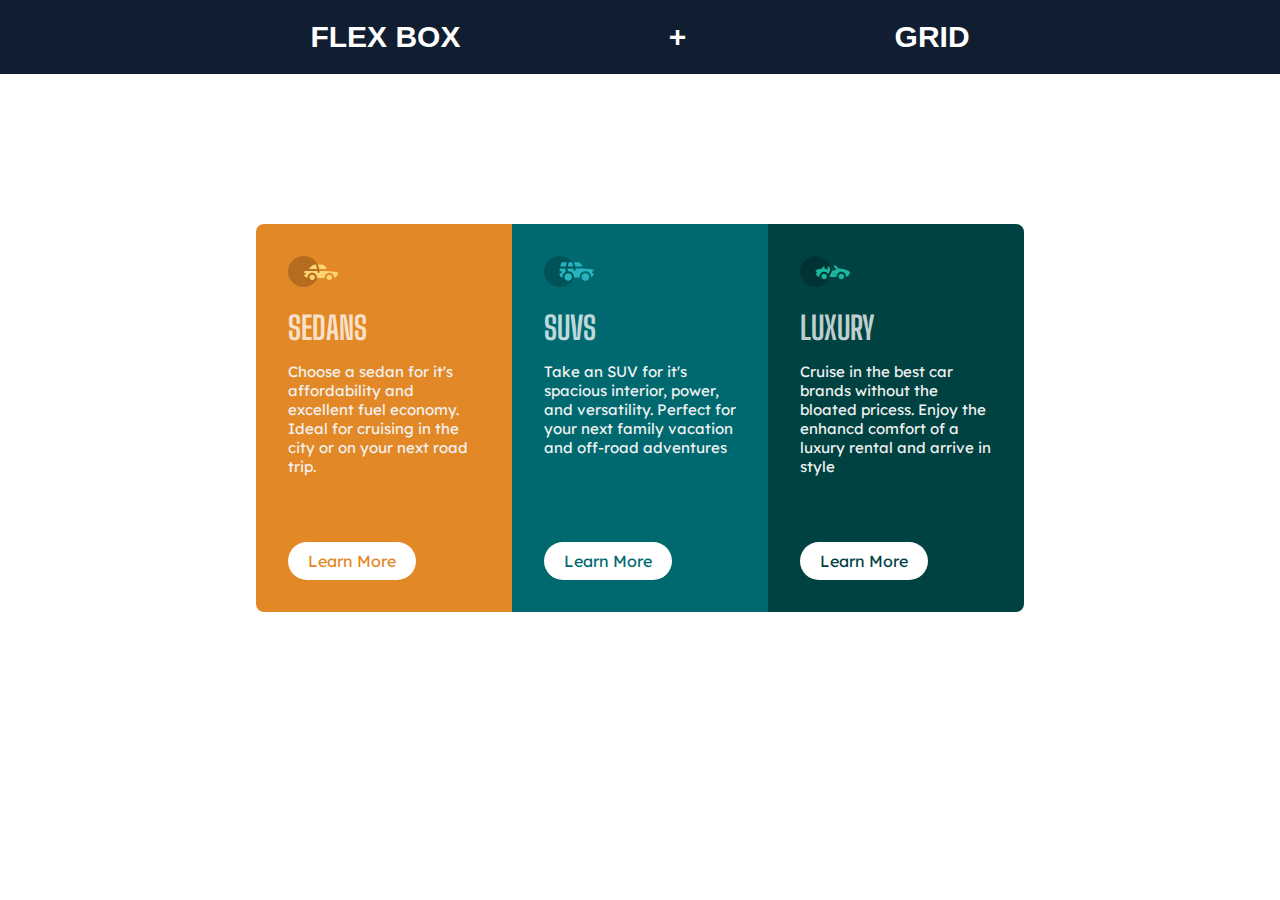
<file: index.html>
<!DOCTYPE html>
<html lang="en">
  <head>
    <meta charset="UTF-8" />
    <meta http-equiv="X-UA-Compatible" content="IE=edge" />
    <meta name="viewport" content="width=device-width, initial-scale=1.0" />
    <title>Flex Box Layout</title>
    <link rel="stylesheet" href="style.css" />
  </head>
  <body>
    <header>
      <ul>
        <li><a href="index.html">Flex Box</a></li>
        <li><a href="#">+</a></li>
        <li><a href="grid.html">Grid</a></li>
      </ul>
    </header>

    <main class="flex-container">
      <div class="cars">
        <div class="sedans">
          <img src="images/icon-sedans.svg" alt="sedan" />

          <h1>SEDANS</h1>
          <p>
            Choose a sedan for it's affordability and excellent fuel economy.
            Ideal for cruising in the city or on your next road trip.
          </p>
          <button class="btn-orange">Learn More</button>
        </div>

        <div class="suvs">
          <img src="images/icon-suvs.svg" alt="suv" />

          <h1>SUVS</h1>
          <p>
            Take an SUV for it's spacious interior, power, and versatility.
            Perfect for your next family vacation and off-road adventures
          </p>
          <button class="btn-cyan">Learn More</button>
        </div>

        <div class="luxury">
          <img src="images/icon-luxury.svg" alt="luxury" />

          <h1>LUXURY</h1>
          <p>
            Cruise in the best car brands without the bloated pricess. Enjoy the
            enhancd comfort of a luxury rental and arrive in style
          </p>
          <button class="btn-green">Learn More</button>
        </div>
      </div>
    </main>
  </body>
</html>
</file>
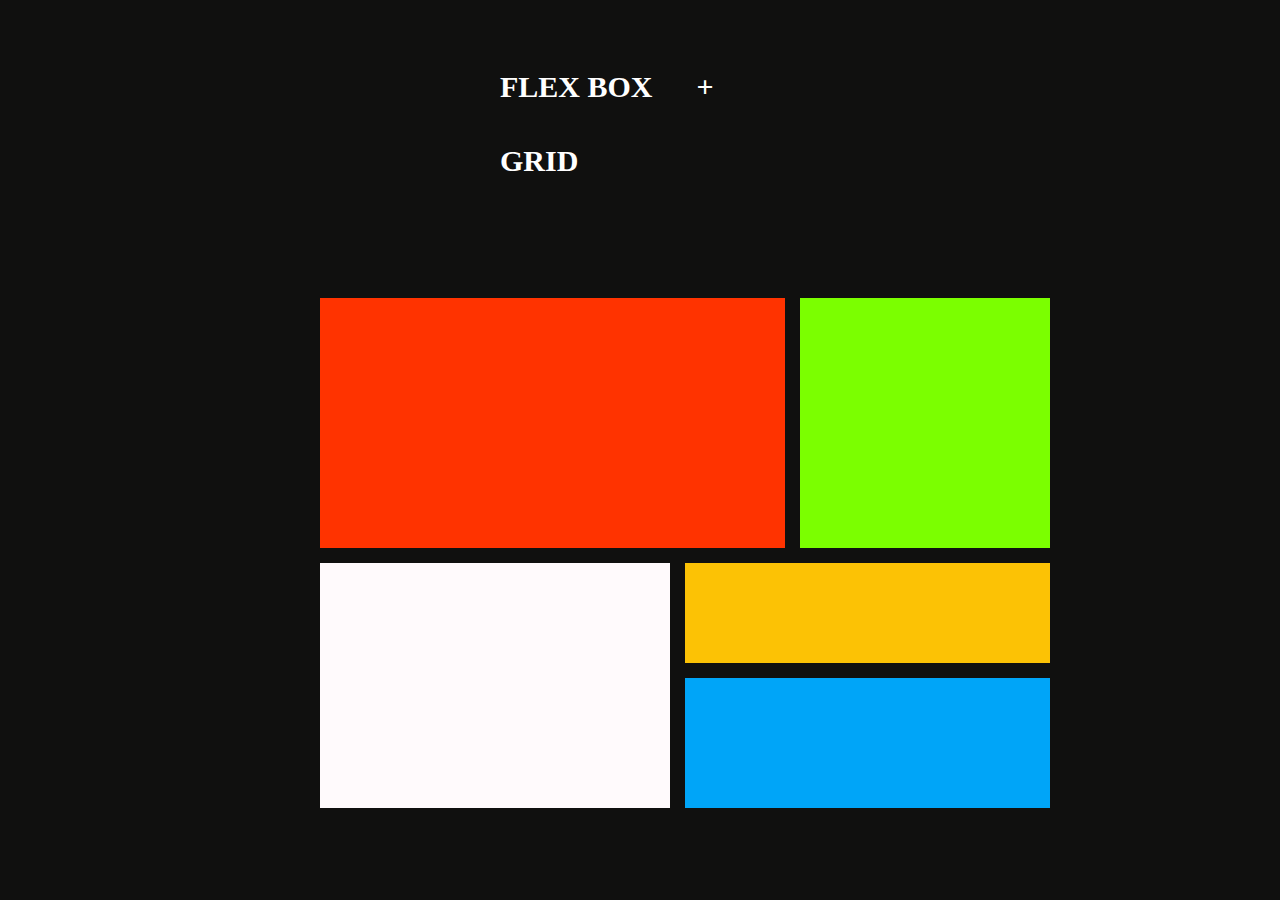
<file: grid.html>
<!DOCTYPE html>
<html lang="en">
  <head>
    <meta charset="UTF-8" />
    <meta http-equiv="X-UA-Compatible" content="IE=edge" />
    <meta name="viewport" content="width=device-width, initial-scale=1.0" />
    <title>Grid Layout</title>
    <link rel="stylesheet" href="grid.css" />
  </head>
  <body>
    <header>
      <ul>
        <li><a href="index.html">Flex Box</a></li>
        <li><a href="#">+</a></li>
        <li><a href="grid.html">Grid</a></li>
      </ul>
    </header>

    <main>
      <div class="grid-a"></div>
      <div class="grid-b"></div>
      <div class="grid-c"></div>
      <div class="grid-d"></div>
      <div class="grid-e"></div>
    </main>
  </body>
</html>
</file>
<file: style.css>
@import url("https://fonts.googleapis.com/css2?family=Big+Shoulders+Display:wght@700&family=Lexend+Deca:wght@400&display=swap");

* {
  box-sizing: border-box;
  padding: 0;
  margin: 0;
}

header {
  width: 100%;
  background-color: rgb(17, 29, 48);
  padding: 20px;
  font-size: 30px;
  font-weight: bold;
  font-family: "Segoe UI", Tahoma, Geneva, Verdana, sans-serif;
  text-align: center;
}
header a {
  text-decoration: none;
  color: white;
  margin: 100px;
}

ul li {
  text-transform: uppercase;
  display: inline;
  list-style-type: none;
}

.flex-container {
  margin-top: 150px;
}

.cars {
  display: flex;
  width: 60%;
  margin: 0 auto;
  border-radius: 8px;
  overflow: hidden;
}

img {
  width: 50px;
  height: auto;
  padding-bottom: 18px;
}

.sedans {
  width: calc(1 / 3 * 100%);
  background-color: hsl(31, 77%, 52%);
  padding: 2em;
}

.suvs {
  width: calc(1 / 3 * 100%);
  background-color: hsl(184, 100%, 22%);
  padding: 2em;
}

.luxury {
  width: calc(1 / 3 * 100%);
  background-color: hsl(179, 100%, 13%);
  padding: 2em;
}

.sedans h1,
.suvs h1,
.luxury h1 {
  font-family: "Big Shoulders Display", cursive;
  padding-bottom: 15px;
  color: hsla(0, 0%, 100%, 0.75);
}

.sedans p,
.suvs p,
.luxury p {
  font-family: "Lexend Deca", sans-serif;
  color: hsl(0, 0%, 95%);
  font-size: 15px;
  height: 100px;
  margin-bottom: 70px;
}

.sedans button,
.suvs button,
.luxury button {
  font-family: "Lexend Deca", sans-serif;
  padding-bottom: 20px;
  padding: 9px 20px;
  border: none;
  border-radius: 50px;
  cursor: pointer;
  font-size: 1em;
  margin-top: 10px;
}

.sedans button {
  color: hsl(31, 77%, 52%);
  background-color: white;
}

.suvs button {
  color: hsl(184, 100%, 22%);
  background-color: white;
}

.luxury button {
  color: hsl(179, 100%, 13%);
  background-color: white;
}

.sedans button:hover,
.suvs button:hover,
.luxury button:hover {
  background-color: transparent;
  color: white;
  border: 2px solid white;
}

/* MEDIA QUERIES */
@media (min-width: 1520px) {
  .cars {
    width: 50%;
  }
}

@media (max-width: 1160px) {
  .cars {
    width: 70%;
  }
}

@media (max-width: 960px) {
  .cars {
    width: 80%;
  }
}

@media (max-width: 840px) {
  .cars {
    width: 90%;
  }
}

@media (max-width: 650px) {
  .cars {
    flex-direction: column;
    height: auto;
  }

  .sedans,
  .suvs,
  .luxury {
    width: 100%;
  }

  .sedans p,
  .suvs p,
  .luxury p {
    height: 70px;
    margin-bottom: 15px;
  }
}

/* .blink {
  animation: blink 9s infinite;
}

@keyframes blink {
  0% {
    opacity: 1;
  }
  100% {
    opacity: 0;
    color: blue;
  }
} */
</file>
<file: grid.css>
* {
  box-sizing: border-box;
  margin: 0;
  padding: 0;
}

body {
  background-color: rgb(16, 16, 15);
  display: block;
  margin: 0 auto;
  width: 50%;
}

header {
  display: block;
  margin: 0 auto;
  width: 50%;
  margin-top: 50px;
}

header ul li {
  display: inline-block;
  margin: 10px 10px;
  padding: 10px;
}

a {
  text-decoration: none;
  text-transform: uppercase;
  text-align: center;
  color: white;
  font-weight: bolder;
  font-size: 30px;
}

main {
  display: grid;
  grid-template-areas:
    "a a b"
    "c d d"
    "c e e";
  gap: 15px;
  margin-top: 100px;
  grid-template-columns: 350px 100px 250px;
  grid-template-rows: 250px 100px 130px;
}

.grid-a {
  background-color: rgb(255, 51, 0);
  grid-area: a;
}

.grid-b {
  background-color: rgb(123, 255, 0);
  grid-area: b;
}

.grid-c {
  background-color: rgb(255, 250, 252);
  grid-area: c;
}

.grid-d {
  background-color: rgb(252, 194, 5);
  grid-area: d;
}

.grid-e {
  background-color: rgb(0, 165, 248);
  grid-area: e;
}
</file>
